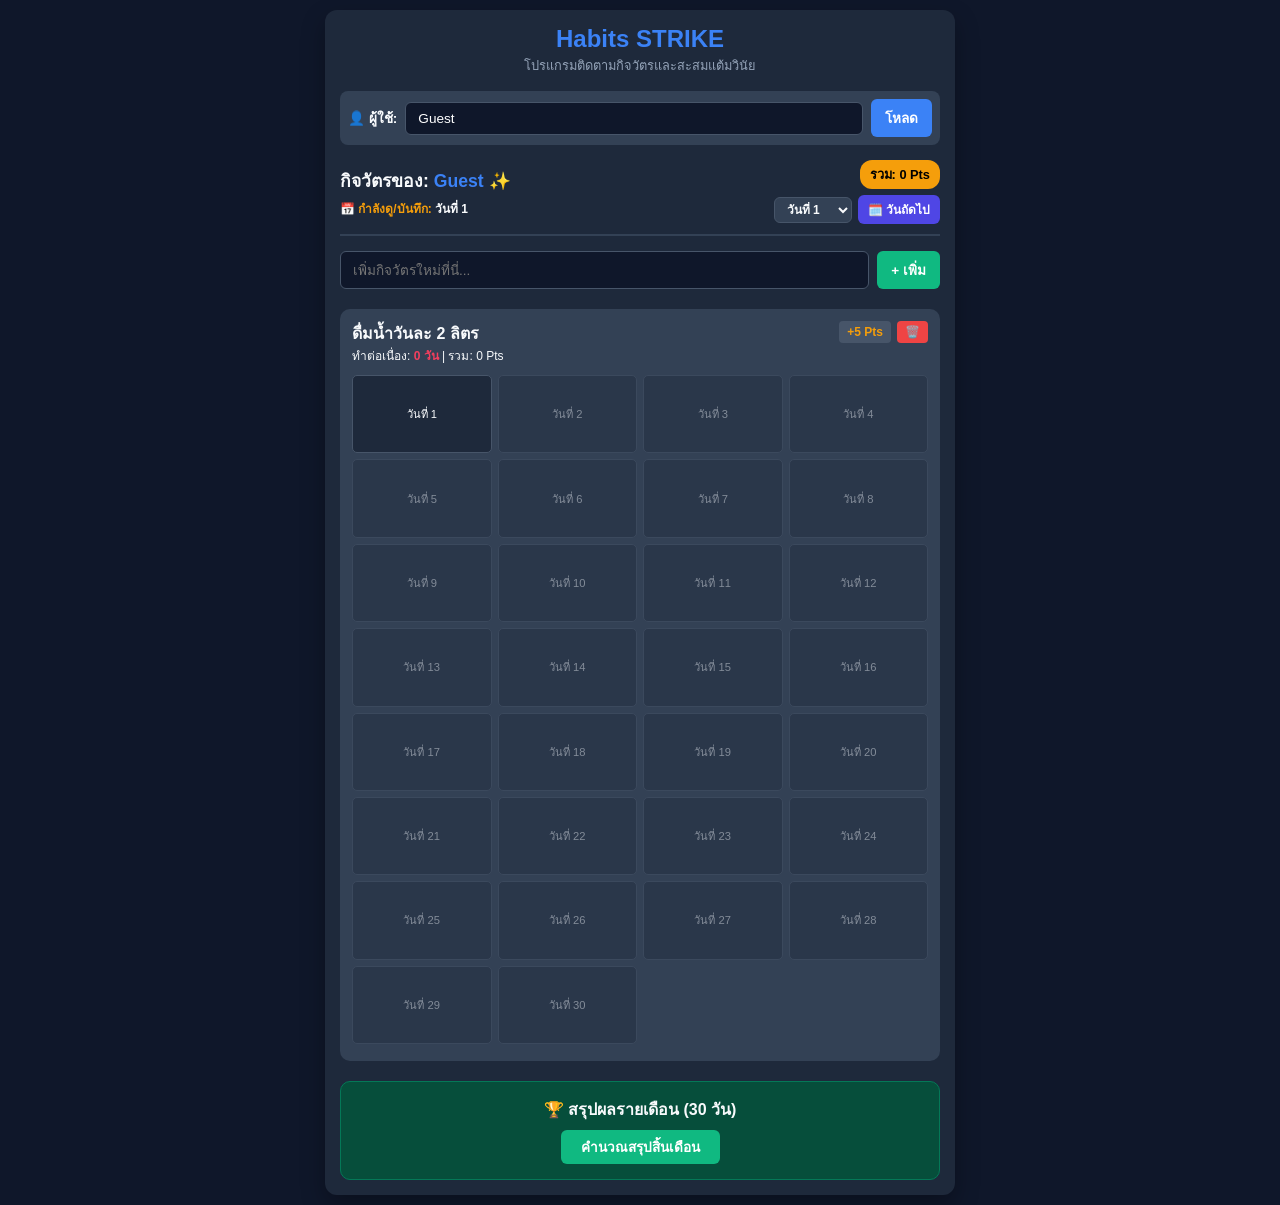
<file: index.html>
<!DOCTYPE html>
<html lang="th">
<head>
    <meta charset="UTF-8">
    <meta name="viewport" content="width=device-width, initial-scale=1.0">
    <title>Habits STRIKE - Mobile Compact with History System</title>
    <style>
        /* ==========================================================================
           CSS: COMPACT MOBILE-FIRST STYLES
           ========================================================================== */
        :root {
            --bg-color: #0f172a;        
            --card-bg: #1e293b;         
            --card-sub-bg: #334155;     
            --primary: #3b82f6;         
            --success: #10b981;         
            --success-dark: #064e3b;    
            --accent: #f59e0b;          
            --danger: #ef4444;          
            --text: #f8fafc;            
            --text-muted: #94a3b8;      
        }

        body {
            font-family: 'Segoe UI', Tahoma, Geneva, Verdana, sans-serif;
            background-color: var(--bg-color);
            color: var(--text);
            margin: 0;
            padding: 10px; 
            display: flex;
            justify-content: center;
            align-items: center;
            min-height: 100vh;
        }

        .container {
            width: 100%;
            max-width: 600px; 
            background: var(--card-bg);
            padding: 15px; 
            border-radius: 12px;
            box-shadow: 0 10px 25px rgba(0, 0, 0, 0.3);
        }

        h1 { font-size: 1.5rem; margin: 0 0 2px 0; }
        h2 { font-size: 1.1rem; margin: 0; }
        h3 { font-size: 1rem; margin: 0; }
        p { font-size: 0.8rem; margin: 0 0 15px 0; }

        .text-center { text-align: center; }

        .user-setup-section {
            display: flex;
            gap: 8px;
            align-items: center;
            background: var(--card-sub-bg);
            padding: 8px;
            border-radius: 8px;
            margin-bottom: 15px;
            font-size: 0.85rem;
        }

        .user-setup-section label {
            white-space: nowrap;
            font-weight: bold;
        }

        input[type="text"] {
            width: 100%;
            padding: 8px 12px; 
            border-radius: 6px;
            border: 1px solid #475569;
            background: var(--bg-color);
            color: white;
            box-sizing: border-box;
            font-size: 0.85rem; 
        }

        input[type="text"]:focus {
            outline: 2px solid var(--primary);
        }

        button {
            padding: 8px 14px; 
            background: var(--primary);
            color: white;
            border: none;
            border-radius: 6px;
            font-weight: bold;
            font-size: 0.85rem; 
            cursor: pointer;
            transition: background 0.2s, transform 0.1s;
            white-space: nowrap;
        }

        button:hover { background: #2563eb; }
        button:active { transform: scale(0.98); }

        .header-status {
            display: flex;
            justify-content: space-between;
            align-items: center;
            border-bottom: 2px solid var(--card-sub-bg);
            padding-bottom: 10px;
            margin-bottom: 15px;
            gap: 10px;
        }

        .status-left {
            display: flex;
            flex-direction: column;
            gap: 4px;
        }

        .system-day-badge {
            font-size: 0.75rem;
            color: var(--accent);
            font-weight: bold;
        }

        .right-badges {
            display: flex;
            flex-direction: column;
            align-items: flex-end;
            gap: 6px;
        }

        .total-points-badge {
            background: var(--accent);
            color: #000;
            padding: 4px 10px; 
            border-radius: 12px;
            font-weight: bold;
            font-size: 0.8rem;
            white-space: nowrap;
        }

        .day-controls {
            display: flex;
            gap: 6px;
            align-items: center;
        }

        #day-selector {
            background: var(--card-sub-bg);
            color: var(--text);
            border: 1px solid #475569;
            padding: 4px 8px;
            border-radius: 6px;
            font-size: 0.75rem;
            font-weight: bold;
            outline: none;
            cursor: pointer;
        }

        .next-day-btn {
            background: #4f46e5;
            padding: 5px 10px;
            font-size: 0.75rem;
            border-radius: 6px;
        }
        .next-day-btn:hover { background: #4338ca; }

        .add-habit-form {
            display: flex;
            gap: 8px;
            margin-bottom: 20px;
        }

        .add-habit-form input {
            flex: 1;
        }

        .habit-card {
            background: var(--card-sub-bg);
            border-radius: 10px;
            padding: 12px; 
            margin-bottom: 15px;
        }

        .habit-header {
            display: flex;
            justify-content: space-between;
            align-items: flex-start;
            margin-bottom: 10px;
        }

        .streak-info {
            font-size: 0.75rem; 
        }

        .streak-count {
            color: #f43f5e; 
            font-weight: bold;
        }

        .habit-actions {
            display: flex;
            align-items: center;
            gap: 6px;
        }

        .point-multiplier {
            background: #475569;
            padding: 4px 8px;
            border-radius: 4px;
            font-size: 0.75rem;
            color: var(--accent);
            font-weight: bold;
        }

        .delete-habit-btn {
            background: var(--danger);
            color: white;
            border: none;
            padding: 4px 8px; 
            border-radius: 4px;
            font-size: 0.75rem;
            cursor: pointer;
        }

        .delete-habit-btn:hover { background: #dc2626; }

        .days-grid {
            display: grid;
            grid-template-columns: repeat(4, 1fr); 
            gap: 6px;
            margin-bottom: 5px;
        }

        .day-box {
            aspect-ratio: 1.8; 
            background: var(--card-bg);
            border: 1px solid #475569;
            border-radius: 5px;
            display: flex;
            flex-direction: column;
            justify-content: center;
            align-items: center;
            font-size: 0.7rem; 
            cursor: pointer;
            transition: all 0.2s ease;
            user-select: none;
        }

        .day-box:hover:not(.disabled):not(.completed) {
            border-color: var(--primary);
            background: rgba(59, 130, 246, 0.1);
        }

        .day-box.completed {
            background: var(--success);
            border-color: var(--success);
            color: white;
            cursor: default;
        }

        .day-box.disabled {
            opacity: 0.4;
            cursor: not-allowed;
        }

        .day-box .pts {
            font-size: 0.55rem; 
            margin-top: 1px;
            font-weight: bold;
        }

        .report-section {
            margin-top: 20px;
        }

        .summary-card {
            padding: 15px;
            border-radius: 10px;
        }

        .monthly-card {
            background: var(--success-dark);
            border: 1px solid #047857;
        }

        .report-list {
            margin-top: 12px;
            text-align: left;
            background: rgba(0, 0, 0, 0.25);
            padding: 10px;
            border-radius: 6px;
            font-size: 0.8rem; 
        }

        .report-item {
            display: flex;
            justify-content: space-between;
            padding: 8px 0;
            border-bottom: 1px solid rgba(255, 255, 255, 0.05);
        }

        .report-item:last-child { border-bottom: none; }

        /* RESPONSIVE MEDIA QUERIES */
        @media (max-width: 480px) {
            .days-grid { 
                grid-template-columns: repeat(3, 1fr); 
                gap: 5px;
            }
            .user-setup-section, .add-habit-form, .header-status, .habit-header {
                flex-direction: column;
                align-items: stretch;
                gap: 6px;
            }
            .right-badges {
                align-items: stretch;
                width: 100%;
            }
            .total-points-badge, .day-controls {
                justify-content: center;
                width: 100%;
            }
            #day-selector, .next-day-btn {
                flex: 1;
                text-align: center;
            }
            .habit-actions {
                width: 100%;
                justify-content: space-between;
            }
        }
    </style>
</head>
<body>

    <div class="container">
        <h1 class="text-center" style="color: var(--primary);">Habits STRIKE</h1>
        <p class="text-center" style="color: var(--text-muted);">โปรแกรมติดตามกิจวัตรและสะสมแต้มวินัย</p>

        <div class="user-setup-section">
            <label for="username">👤 ผู้ใช้:</label>
            <input type="text" id="username" value="Guest" placeholder="พิมพ์ชื่อของคุณ...">
            <button onclick="triggerSwitchUser()">โหลด</button>
        </div>

        <div id="main-workspace">
            <div class="header-status">
                <div class="status-left">
                    <h2>กิจวัตรของ: <span id="display-username" style="color: var(--primary);">Guest</span> ✨</h2>
                    <div class="system-day-badge">📅 กำลังดู/บันทึก: <span id="current-day-label" style="color:var(--text)">วันที่ 1</span></div>
                </div>
                <div class="right-badges">
                    <div class="total-points-badge">
                        รวม: <span id="total-points">0</span> Pts
                    </div>
                    
                    <div class="day-controls">
                        <select id="day-selector" onchange="changeDayBySelector()"></select>
                        <button class="next-day-btn" onclick="advanceToNextDay()">🗓️ วันถัดไป</button>
                    </div>
                </div>
            </div>

            <div class="add-habit-form">
                <input type="text" id="habit-name-input" placeholder="เพิ่มกิจวัตรใหม่ที่นี่...">
                <button onclick="triggerAddHabit()" style="background: var(--success);">+ เพิ่ม</button>
            </div>

            <div id="habits-container"></div>

            <div class="report-section">
                <div class="summary-card monthly-card text-center">
                    <h3>🏆 สรุปผลรายเดือน (30 วัน)</h3>
                    <button onclick="triggerMonthlySummary()" style="background: var(--success); margin-top: 8px; padding: 6px 20px;">คำนวณสรุปสิ้นเดือน</button>
                    <div id="monthly-result-container" class="report-list" style="display: none;"></div>
                </div>
            </div>
        </div>
    </div>

    <script>
        let currentUser = "guest";
        let habits = [];
        let systemDayIndex = 0; // 0 = วันที่ 1, 29 = วันที่ 30

        window.onload = function() {
            buildDaySelectorOptions();
            initApp();
        };

        function buildDaySelectorOptions() {
            const selector = document.getElementById('day-selector');
            selector.innerHTML = "";
            for (let i = 0; i < 30; i++) {
                const option = document.createElement('option');
                option.value = i;
                option.innerText = `วันที่ ${i + 1}`;
                selector.appendChild(option);
            }
        }

        function initApp() {
            const usernameInput = document.getElementById('username').value.trim();
            currentUser = usernameInput !== "" ? usernameInput.toLowerCase() : "guest";
            document.getElementById('display-username').innerText = usernameInput !== "" ? usernameInput : "Guest";
            
            const savedDay = localStorage.getItem(`habits_strike_day_${currentUser}`);
            systemDayIndex = savedDay ? parseInt(savedDay) : 0;
            
            document.getElementById('day-selector').value = systemDayIndex;
            updateDayLabel();
            clearReportBoard();
            loadUserData();
            renderHabits();
        }

        function triggerSwitchUser() {
            initApp();
        }

        function updateDayLabel() {
            document.getElementById('current-day-label').innerText = `วันที่ ${systemDayIndex + 1}`;
        }

        function changeDayBySelector() {
            const selector = document.getElementById('day-selector');
            systemDayIndex = parseInt(selector.value);
            localStorage.setItem(`habits_strike_day_${currentUser}`, systemDayIndex);
            
            updateDayLabel();
            renderHabits();
            clearReportBoard();
        }

        function advanceToNextDay() {
            if (systemDayIndex >= 29) {
                alert("คุณเดินทางมาถึงวันที่ 30 แล้ว! ไม่สามารถข้ามวันได้อีก กรุณากดสรุปผลรายเดือน");
                return;
            }
            
            habits.forEach(habit => {
                if (habit.days[systemDayIndex] === null) {
                    habit.days[systemDayIndex] = false;
                    habit.historyPoints[systemDayIndex] = 0;
                    habit.currentStreak = 0;
                    habit.nextEarnPoint = 5; 
                }
            });

            systemDayIndex++;
            localStorage.setItem(`habits_strike_day_${currentUser}`, systemDayIndex);
            document.getElementById('day-selector').value = systemDayIndex;
            
            updateDayLabel();
            saveUserData();
            renderHabits();
            clearReportBoard();
        }

        function clearReportBoard() {
            document.getElementById('monthly-result-container').style.display = "none";
        }

        function saveUserData() {
            if (currentUser) {
                localStorage.setItem(`habits_strike_compact_${currentUser}`, JSON.stringify(habits));
            }
        }

        function loadUserData() {
            const savedData = localStorage.getItem(`habits_strike_compact_${currentUser}`);
            if (savedData) {
                habits = JSON.parse(savedData);
            } else {
                initSampleData();
            }
            updateTotalPoints();
        }

        function initSampleData() {
            habits = [
                {
                    id: 1,
                    name: "ดื่มน้ำวันละ 2 ลิตร",
                    days: Array(30).fill(null),
                    historyPoints: Array(30).fill(0),
                    currentStreak: 0, 
                    nextEarnPoint: 5
                }
            ];
            saveUserData();
        }

        function triggerAddHabit() {
            const input = document.getElementById('habit-name-input');
            const name = input.value.trim();
            if(name === "") return;

            const newHabit = {
                id: Date.now(),
                name: name,
                days: Array(30).fill(null),
                historyPoints: Array(30).fill(0),
                currentStreak: 0,
                nextEarnPoint: 5 
            };

            habits.push(newHabit);
            input.value = "";
            saveUserData();
            updateTotalPoints();
            renderHabits();
            clearReportBoard();
        }

        function triggerDeleteHabit(habitId) {
            if (confirm(`คุณแน่ใจหรือไม่ว่าต้องการลบกิจวัตรนี้?`)) {
                habits = habits.filter(h => h.id !== habitId);
                saveUserData();
                updateTotalPoints();
                renderHabits();
                clearReportBoard(); 
            }
        }

        function renderHabits() {
            const container = document.getElementById('habits-container');
            container.innerHTML = "";

            if(habits.length === 0) {
                container.innerHTML = `<p class="text-center" style="color:var(--text-muted); padding: 10px; font-size:0.8rem;">ยังไม่มีกิจวัตรในตอนนี้</p>`;
                return;
            }

            habits.forEach(habit => {
                const card = document.createElement('div');
                card.className = 'habit-card';
                const habitTotalPoints = habit.historyPoints.reduce((a, b) => a + b, 0);

                let headerHTML = `
                    <div class="habit-header">
                        <div>
                            <h3>${habit.name}</h3>
                            <div class="streak-info">ทำต่อเนื่อง: <span class="streak-count">${habit.currentStreak} วัน</span> | รวม: ${habitTotalPoints} Pts</div>
                        </div>
                        <div class="habit-actions">
                            <div class="point-multiplier">+${habit.nextEarnPoint} Pts</div>
                            <button class="delete-habit-btn" onclick="triggerDeleteHabit(${habit.id})">🗑️</button>
                        </div>
                    </div>
                `;

                let gridHTML = `<div class="days-grid">`;
                for (let i = 0; i < 30; i++) {
                    let dayStatus = habit.days[i];
                    let classList = "day-box";
                    let textInside = `วันที่ ${i+1}`; 
                    let clickAction = "";

                    if (dayStatus === true) {
                        classList += " completed";
                        textInside += `<div class="pts">+${habit.historyPoints[i]}</div>`;
                    } else if (dayStatus === false) {
                        classList += " disabled";
                        textInside += `<div class="pts" style="color:var(--danger);">❌</div>`;
                    }

                    // บล็อกวันที่มีสิทธิ์กดคือ วันที่ถูกเลือกอยู่ใน Dropdown เท่านั้น
                    if (i === systemDayIndex && dayStatus === null) {
                        clickAction = `onclick="triggerCheckIn(${habit.id}, ${i})"`;
                    } else if (i !== systemDayIndex && dayStatus === null) {
                        classList += " disabled"; 
                    }

                    gridHTML += `<div class="${classList}" ${clickAction}>${textInside}</div>`;
                }
                gridHTML += `</div>`;

                card.innerHTML = headerHTML + gridHTML;
                container.appendChild(card);
            });
        }

        function triggerCheckIn(habitId, dayIndex) {
            const habit = habits.find(h => h.id === habitId);
            if (!habit) return;

            if (dayIndex > 0 && (habit.days[dayIndex - 1] === false || habit.days[dayIndex - 1] === null)) {
                habit.nextEarnPoint = 5;
                habit.currentStreak = 0;
            }

            habit.days[dayIndex] = true;
            habit.historyPoints[dayIndex] = habit.nextEarnPoint;
            habit.currentStreak += 1;

            let nextPoint = habit.nextEarnPoint + 1;
            if (nextPoint > 8) nextPoint = 8;
            habit.nextEarnPoint = nextPoint;

            saveUserData();
            updateTotalPoints();
            renderHabits();
        }

        function updateTotalPoints() {
            let grandTotal = 0;
            habits.forEach(habit => {
                grandTotal += habit.historyPoints.reduce((sum, current) => sum + current, 0);
            });
            document.getElementById('total-points').innerText = grandTotal;
            return grandTotal;
        }

        function triggerMonthlySummary() {
            const container = document.getElementById('monthly-result-container');
            container.style.display = "block";

            let htmlContent = `<div style="font-weight:bold; border-bottom: 1px solid var(--success); padding-bottom:4px; margin-bottom:8px; color:var(--accent);">📊 สรุปผลรายเดือน (30 วัน)</div>`;
            let grandTotalPoints = updateTotalPoints();

            if(habits.length === 0) {
                container.innerHTML = "ไม่มีข้อมูลกิจวัตร";
                return;
            }

            habits.forEach(habit => {
                let habitMonthlyPoints = habit.historyPoints.reduce((sum, score) => sum + score, 0);
                let habitMonthlySuccessCount = habit.days.filter(d => d === true).length;

                htmlContent += `
                    <div class="report-item">
                        <span><b>${habit.name}</b></span>
                        <span>สำเร็จ <b>${habitMonthlySuccessCount}/30</b> วัน | <b>+${habitMonthlyPoints}</b> Pts</span>
                    </div>
                `;
            });

            const currentDisplayUser = document.getElementById('username').value.trim() || "Guest";
            htmlContent += `
                <div style="margin-top: 10px; font-weight: bold; text-align: right; color:#6ee7b7; font-size:0.85rem;">
                    แต้มสุทธิของ ${currentDisplayUser}: <span style="color:black; background:var(--accent); padding:2px 6px; border-radius:4px;">${grandTotalPoints} Points</span>
                </div>
            `;
            container.innerHTML = htmlContent;
        }
    </script>
</body>
</html>
</file>
